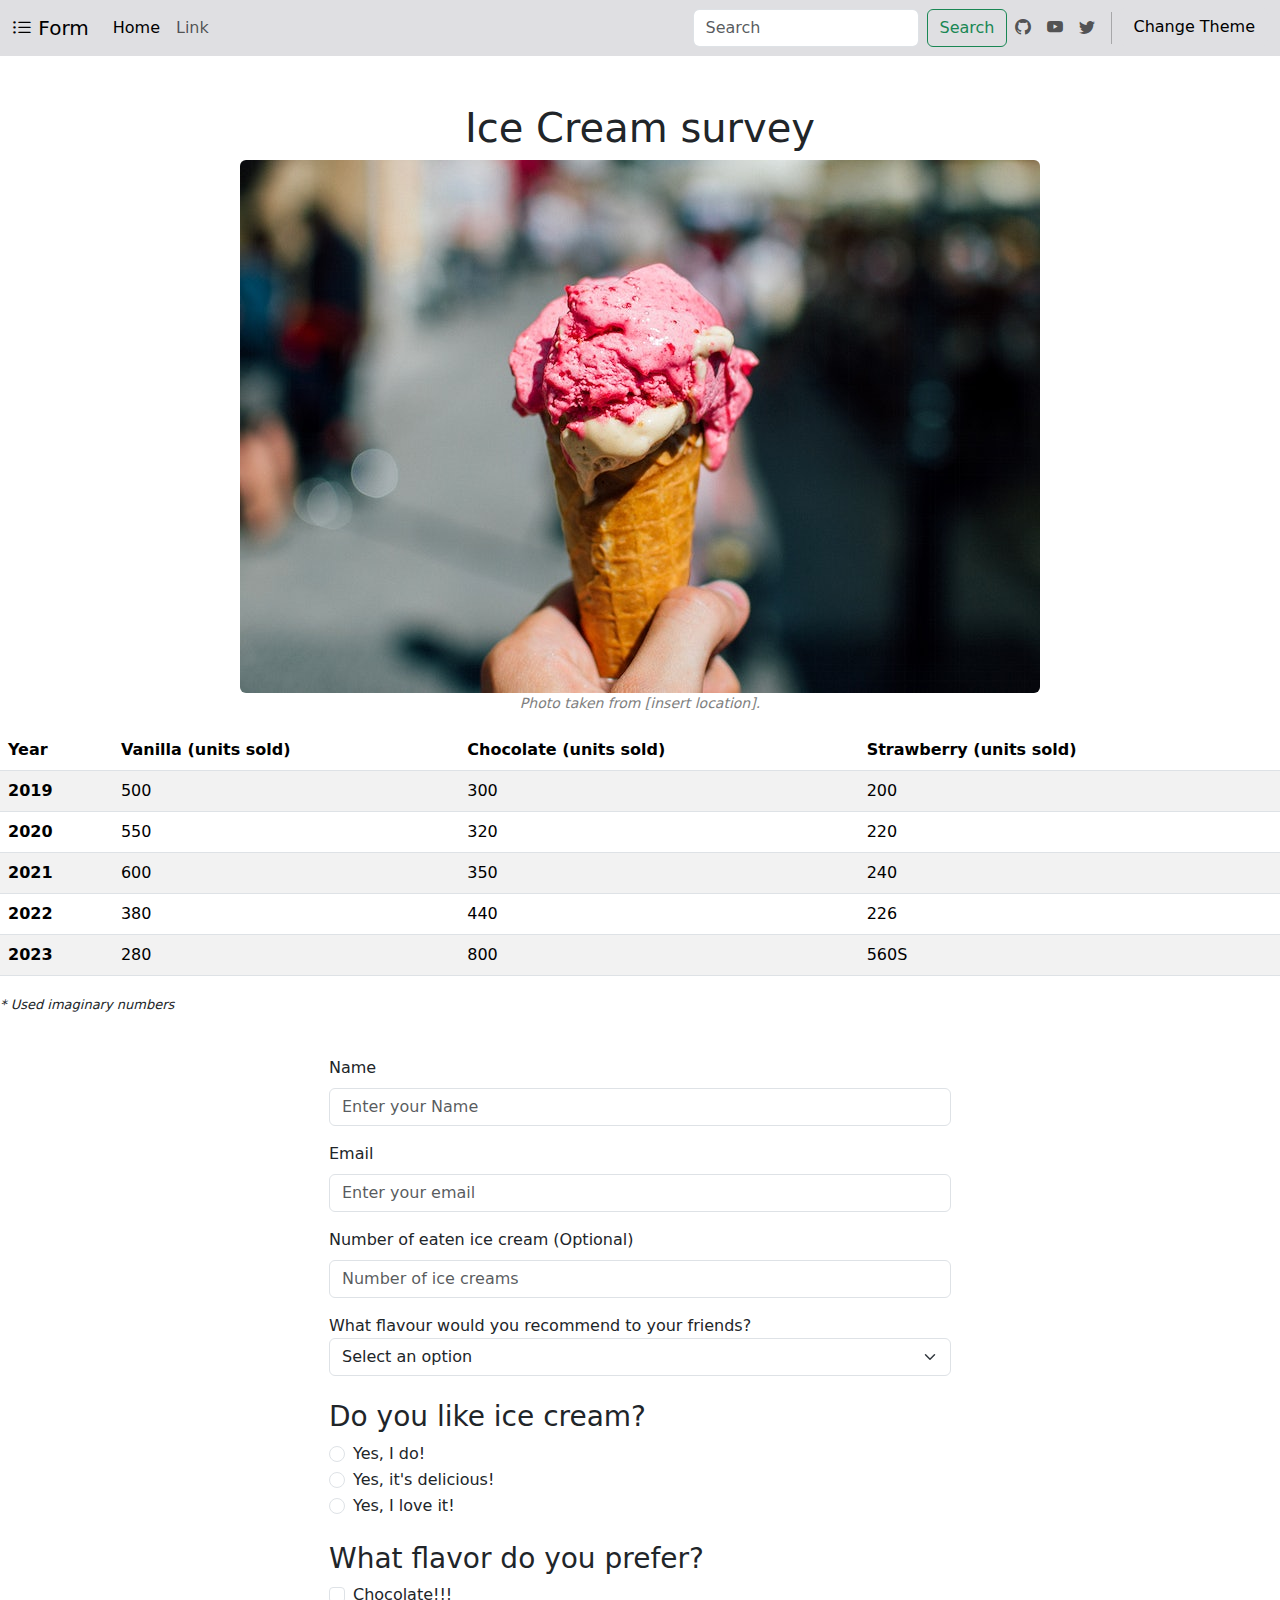
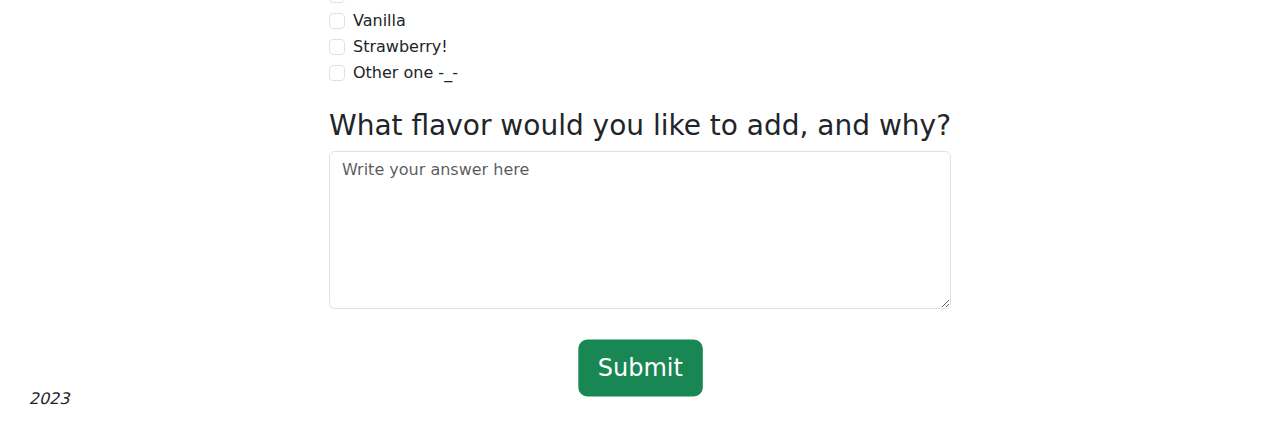
<file: index.html>
<!DOCTYPE html>
<html lang="en">
<head>
    <meta charset="UTF-8">
    <meta name="viewport" content="width=device-width, initial-scale=1.0">
    <script src="index.js"></script> <!--imported js file-->
    <link href="index.css" rel="stylesheet" type="text/css"/>
    <!--Bootstrap-->
    <link href="https://cdn.jsdelivr.net/npm/bootstrap@5.3.0/dist/css/bootstrap.min.css" rel="stylesheet">
    <script src="https://cdn.jsdelivr.net/npm/bootstrap@5.3.0/dist/js/bootstrap.bundle.min.js"></script>
    <link rel="stylesheet" href="https://cdn.jsdelivr.net/npm/bootstrap-icons@1.10.5/font/bootstrap-icons.css">
    <!--Bootstrap-->
    <title>Ice cream Survey</title>
</head>
<body>
    <header>
        <nav class="navbar navbar-expand-lg" style="background-color: #dfdfe2;">
            <div class="container-fluid"> <!-- Change container to container-fluid -->
              <a class="navbar-brand" href="#"><span class="bi bi-list-ul"></span> Form</a>
              <button class="navbar-toggler" type="button" data-bs-toggle="collapse" data-bs-target="#navbarScroll" aria-controls="navbarScroll" aria-expanded="false" aria-label="Toggle navigation">
                <span class="navbar-toggler-icon"></span>
              </button>
              <div class="collapse navbar-collapse" id="navbarScroll">
                <ul class="navbar-nav me-auto my-2 my-lg-0 navbar-nav-scroll" style="--bs-scroll-height: 100px;">
                  <li class="nav-item">
                    <a class="nav-link active" aria-current="page" href="#">Home</a>
                  </li>
                  <li class="nav-item">
                    <a class="nav-link" href="#">Link</a>
                  </li>
                  <!-- Rest of the navbar content remains the same -->
                </ul>
                <div class="d-flex">
                  <input class="form-control me-2" type="search" placeholder="Search" aria-label="Search">
                  <button class="btn btn-outline-success" type="submit">Search</button>
                </div>
                <ul class="navbar-nav my-2 my-lg-0 navbar-nav-scroll" style="--bs-scroll-height: 100px;">
                    <li class="nav-item col-4 col-lg-auto">
                        <a class="nav-link py-2 px-0 px-lg-2" aria-current="page" href="#"><span class="bi bi-github"></span></a>
                    </li>
                    <li class="nav-item col-4 col-lg-auto">
                      <a class="nav-link py-2 px-0 px-lg-2" aria-current="page" href="#"><span class="bi bi-youtube"></span></a>
                  </li>
                    <li class="nav-item col-4 col-lg-auto">
                        <a class="nav-link py-2 px-0 px-lg-2" aria-current="page" href="#"><span class="bi bi-twitter"></span></a>
                    </li>
                    <li class="nav-item py-2 py-lg-1 col-12 col-lg-auto">
                        <div class="vr d-none d-lg-flex h-100 mx-lg-2 text-black"></div>
                        <hr class="d-lg-none my-2 text-black-50">
                    </li>
                    <li class="nav-item col-4 col-lg-auto"><button class="btn" style="background-color: #dfdfe2; color: black;" id="toggleButton" onclick="toggleTheme()">Change Theme</button></li>
                    <!-- Rest of the navbar content remains the same -->
                </ul>
              </div>
            </div>
          </nav>
    </header>
    <main>
      <h1 class="mt-5" style="text-align: center;">Ice Cream survey</h1>
      <figure class="justify-content-center d-block text-center">
        <img class="figure-fluid img-fluide rounded mx-auto" src="ice_cream.png" alt="ice cream picture"/>
        <figcaption class="figure-caption mx-auto" style="color: gray;"><i>Photo taken from [insert location].</i></figcaption>
      </figure>    
      <table class="table table-striped">
        <thead>
          <th scope="col">Year</th>
          <th scope="col">Vanilla (units sold)</th>
          <th scope="col">Chocolate (units sold)</th>
          <th scope="col">Strawberry (units sold)</th>
        </thead>
        <tbody>
          <tr>
            <th scope="row">2019</th>
            <td>500</td>
            <td>300</td>
            <td>200</td>
          </tr>
          <tr>
            <th scope="row">2020</th>
            <td>550</td>
            <td>320</td>
            <td>220</td>
          </tr>
          <tr>
            <th scope="row">2021</th>
            <td>600</td>
            <td>350</td>
            <td>240</td>
          </tr>
          <tr>
            <th scope="row">2022</th>
            <td>380</td>
            <td>440</td>
            <td>226</td>
          </tr>
          <tr>
            <th scope="row">2023</th>
            <td>280</td>
            <td>800</td>
            <td>560S</td>
          </tr>
        </tbody>
      </table>
      <p>
        <i style="font-size: small;">
          * Used imaginary numbers
        </i>
      </p>
        <!-- The survey here -->
      <figure class="d-flex justify-content-center align-items-center">
        <div class="d-block">
          <!-- First part -->
          <div class="m-4">
            <form action="connect.php" method="post">
              <div class="mb-3">
                <label class="form-label">Name</label>
                <input type="text" class="form-control" placeholder="Enter your Name" required name="FirstName">
              </div>
              <div class="mb-3">
                <label class="form-label">Email</label>
                <input type="email" class="form-control" placeholder="Enter your email" required name="Email">
              </div>
              <div class="mb-3">
                <label class="form-label">Number of eaten ice cream (Optional)</label>
                <input class="form-control" id="number" type="number" max="10" min="1" placeholder="Number of ice creams" name="EatenIceCream">
              </div>
              <div class="mb-3">
                <span>What flavour would you recommend to your friends?</span>
                <select class="form-select" name="flavour_rec"> <!-- Corrected the name attribute -->
                  <option value="null">Select an option</option>
                  <option value="Chocolate">Chocolate</option>
                  <option value="Vanilla">Vanilla</option>
                  <option value="Strawberry">Strawberry</option>
              </select>
              
              </div>
          </div>
          <!-- Second part -->
          <div class="m-4">
            <div>
              <h3>Do you like ice cream?</h3>
              <div class="form-check">
                <input class="form-check-input" type="radio" id="first" value="yes_i_do" name="ice_cream" required>
                <label class="form-check-label" for="first">Yes, I do!</label>
              </div>
              <div class="form-check">
                <input class="form-check-input" type="radio" id="second" value="even_more" name="ice_cream" required>
                <label class="form-check-label" for="second">Yes, it's delicious!</label>
              </div>
              <div class="form-check">
                <input class="form-check-input" type="radio" id="third" value="love_it" name="ice_cream" required>
                <label class="form-check-label" for="third">Yes, I love it!</label>
              </div>
            </div>
          </div>
          <!-- Third part -->
          <div class="m-4">
            <div>
              <h3>What flavor do you prefer?</h3>
              <span class="form-check">
                <input class="form-check-input" id="first_sth" type="checkbox" value="c" name="your_flavour"/>
                <label class="form-check-label" for="first_sth">Chocolate!!!</label>
              </span>
              <span class="form-check">
                <input class="form-check-input" id="second_sth" type="checkbox" value="v" name="your_flavour"/>
                <label class="form-check-label" id="second_sth">Vanilla</label>
              </span>
              <span class="form-check">
                <input class="form-check-input" id="third_sth" type="checkbox" value="s" name="your_flavour"/>
                <label class="form-check-label" for="third_sth">Strawberry!</label>
              </span>
              <span class="form-check">
                <input class="form-check-input" id="fourth_sth" type="checkbox" value="o" name="your_flavour"/>
                <label class="form-check-label" for="fourth_sth">Other one -_-</label>
              </span>
            </div>
          </div>
          <!-- Fourth part -->
          <div class="m-4">
            <h3>What flavor would you like to add, and why?</h3>
            <textarea class="form-control" max="100" name="opinion" cols="35" rows="6" placeholder="Write your answer here"></textarea>
          </div>
        </div>
      </figure>
      <div class="justify-content-center d-block text-center">
        <!-- Submit button below -->
        <button class="btn btn-success btn-lrg" style='transform: scale(1.5);' type="submit">Submit</button>
      </div>
      </form>
    </main>
    <footer>
      <address><i><span class="viewport">Me </span>2023</i></address>
    </footer>
</body>
</html>
</file>
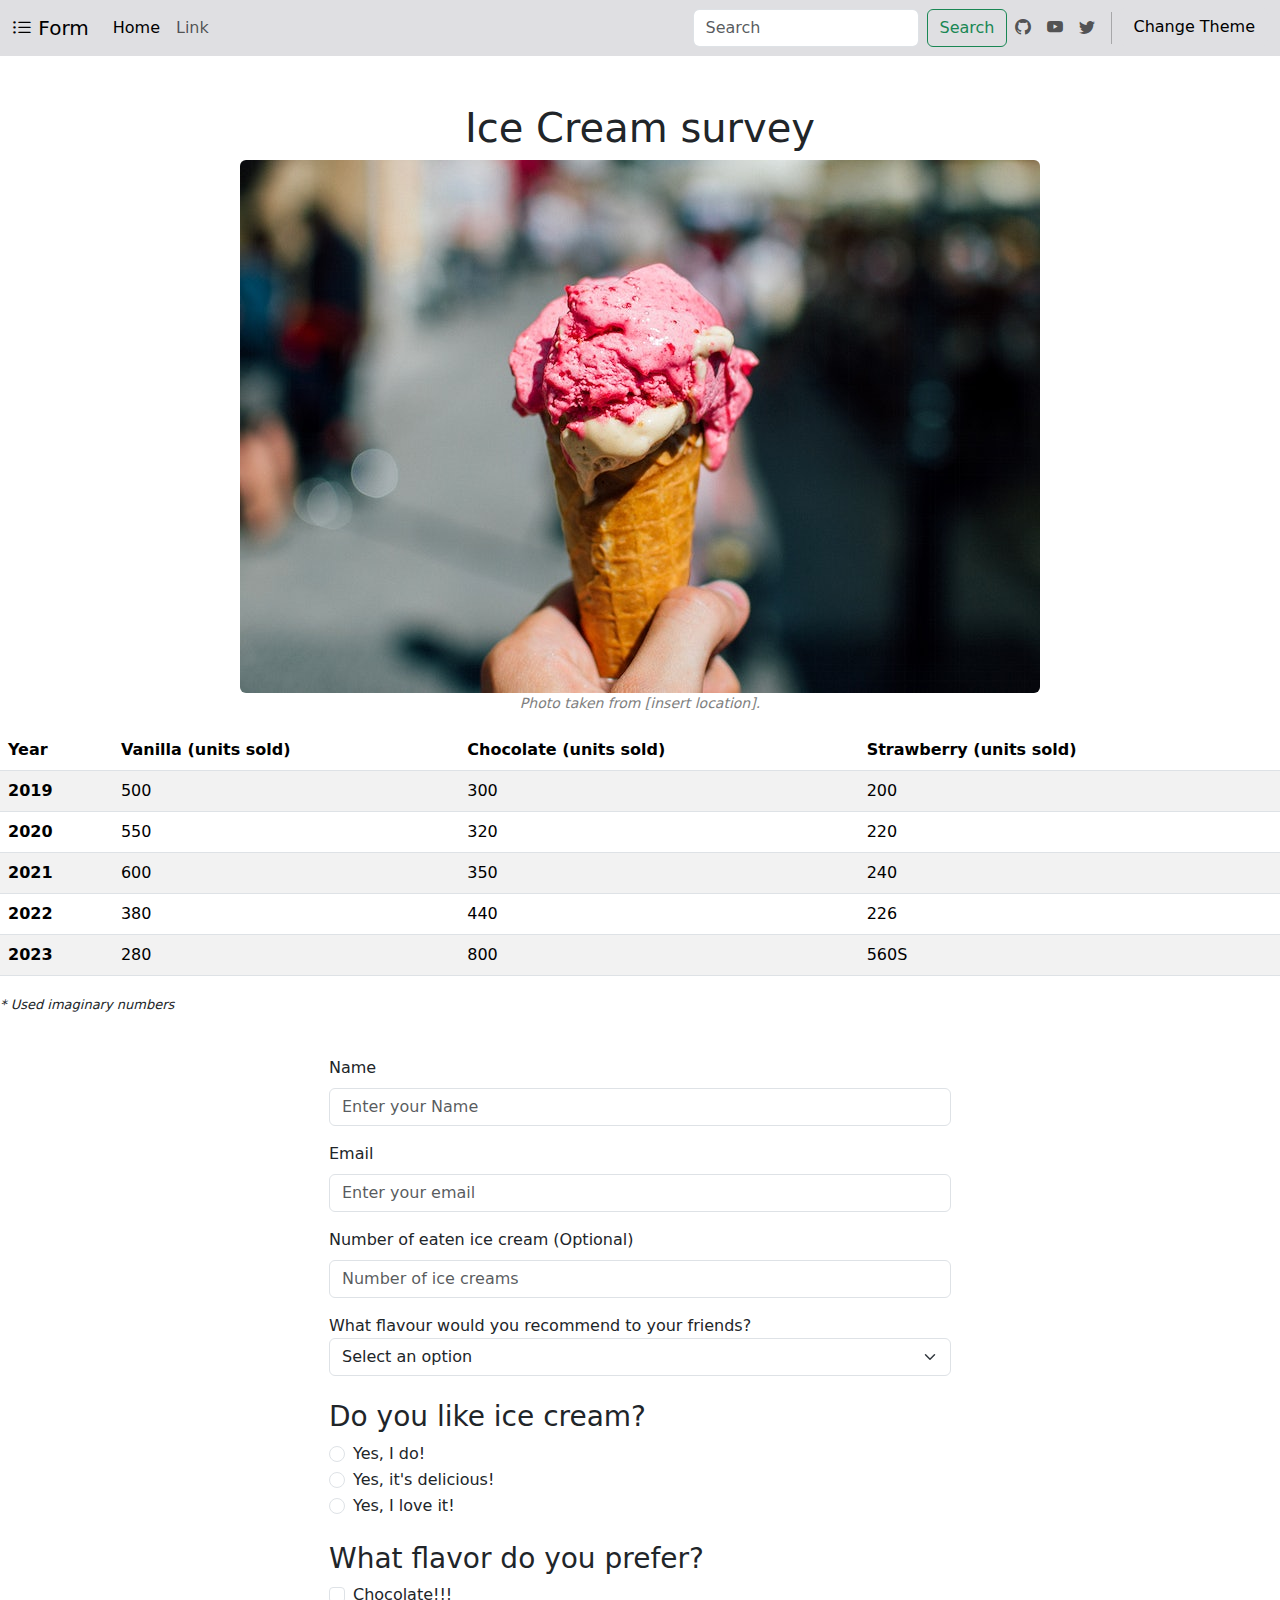
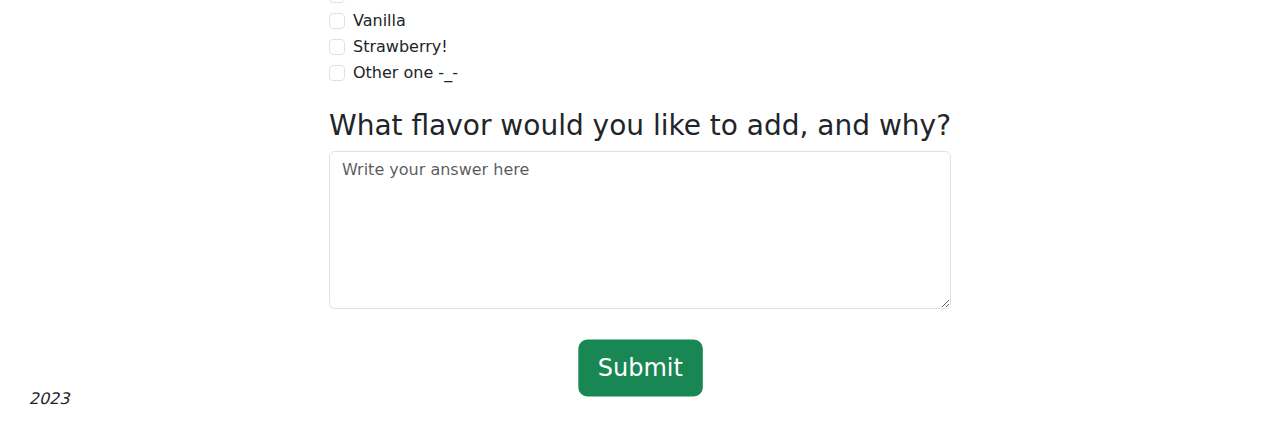
<file: form.html>
<!DOCTYPE html>
<html lang="en">
<head>
    <meta charset="UTF-8">
    <meta name="viewport" content="width=device-width, initial-scale=1.0">
    <script src="index.js"></script> <!--imported js file-->
    <link href="index.css" rel="stylesheet" type="text/css"/>
    <!--Bootstrap-->
    <link href="https://cdn.jsdelivr.net/npm/bootstrap@5.3.0/dist/css/bootstrap.min.css" rel="stylesheet">
    <script src="https://cdn.jsdelivr.net/npm/bootstrap@5.3.0/dist/js/bootstrap.bundle.min.js"></script>
    <link rel="stylesheet" href="https://cdn.jsdelivr.net/npm/bootstrap-icons@1.10.5/font/bootstrap-icons.css">
    <!--Bootstrap-->
    <title>Ice cream Survey</title>
</head>
<body>
    <header>
        <nav class="navbar navbar-expand-lg" style="background-color: #dfdfe2;">
            <div class="container-fluid"> <!-- Change container to container-fluid -->
              <a class="navbar-brand" href="#"><span class="bi bi-list-ul"></span> Form</a>
              <button class="navbar-toggler" type="button" data-bs-toggle="collapse" data-bs-target="#navbarScroll" aria-controls="navbarScroll" aria-expanded="false" aria-label="Toggle navigation">
                <span class="navbar-toggler-icon"></span>
              </button>
              <div class="collapse navbar-collapse" id="navbarScroll">
                <ul class="navbar-nav me-auto my-2 my-lg-0 navbar-nav-scroll" style="--bs-scroll-height: 100px;">
                  <li class="nav-item">
                    <a class="nav-link active" aria-current="page" href="#">Home</a>
                  </li>
                  <li class="nav-item">
                    <a class="nav-link" href="#">Link</a>
                  </li>
                  <!-- Rest of the navbar content remains the same -->
                </ul>
                <div class="d-flex">
                  <input class="form-control me-2" type="search" placeholder="Search" aria-label="Search">
                  <button class="btn btn-outline-success" type="submit">Search</button>
                </div>
                <ul class="navbar-nav my-2 my-lg-0 navbar-nav-scroll" style="--bs-scroll-height: 100px;">
                    <li class="nav-item col-4 col-lg-auto">
                        <a class="nav-link py-2 px-0 px-lg-2" aria-current="page" href="#"><span class="bi bi-github"></span></a>
                    </li>
                    <li class="nav-item col-4 col-lg-auto">
                      <a class="nav-link py-2 px-0 px-lg-2" aria-current="page" href="#"><span class="bi bi-youtube"></span></a>
                  </li>
                    <li class="nav-item col-4 col-lg-auto">
                        <a class="nav-link py-2 px-0 px-lg-2" aria-current="page" href="#"><span class="bi bi-twitter"></span></a>
                    </li>
                    <li class="nav-item py-2 py-lg-1 col-12 col-lg-auto">
                        <div class="vr d-none d-lg-flex h-100 mx-lg-2 text-black"></div>
                        <hr class="d-lg-none my-2 text-black-50">
                    </li>
                    <li class="nav-item col-4 col-lg-auto"><button class="btn" style="background-color: #dfdfe2; color: black;" id="toggleButton" onclick="toggleTheme()">Change Theme</button></li>
                    <!-- Rest of the navbar content remains the same -->
                </ul>
              </div>
            </div>
          </nav>
    </header>
    <main>
      <h1 class="mt-5" style="text-align: center;">Ice Cream survey</h1>
      <figure class="justify-content-center d-block text-center">
        <img class="figure-fluid img-fluide rounded mx-auto" src="ice_cream.png" alt="ice cream picture"/>
        <figcaption class="figure-caption mx-auto" style="color: gray;"><i>Photo taken from [insert location].</i></figcaption>
      </figure>    
      <table class="table table-striped">
        <thead>
          <th scope="col">Year</th>
          <th scope="col">Vanilla (units sold)</th>
          <th scope="col">Chocolate (units sold)</th>
          <th scope="col">Strawberry (units sold)</th>
        </thead>
        <tbody>
          <tr>
            <th scope="row">2019</th>
            <td>500</td>
            <td>300</td>
            <td>200</td>
          </tr>
          <tr>
            <th scope="row">2020</th>
            <td>550</td>
            <td>320</td>
            <td>220</td>
          </tr>
          <tr>
            <th scope="row">2021</th>
            <td>600</td>
            <td>350</td>
            <td>240</td>
          </tr>
          <tr>
            <th scope="row">2022</th>
            <td>380</td>
            <td>440</td>
            <td>226</td>
          </tr>
          <tr>
            <th scope="row">2023</th>
            <td>280</td>
            <td>800</td>
            <td>560S</td>
          </tr>
        </tbody>
      </table>
      <p>
        <i style="font-size: small;">
          * Used imaginary numbers
        </i>
      </p>
        <!-- The survey here -->
	<form action="connect.php" method="post">
      <figure class="d-flex justify-content-center align-items-center">
        <div class="d-block">
          <!-- First part -->
          <div class="m-4">
              <div class="mb-3">
                <label class="form-label">Name</label>
                <input type="text" class="form-control" placeholder="Enter your Name" required name="FirstName">
              </div>
              <div class="mb-3">
                <label class="form-label">Email</label>
                <input type="email" class="form-control" placeholder="Enter your email" required name="Email">
              </div>
              <div class="mb-3">
                <label class="form-label">Number of eaten ice cream (Optional)</label>
                <input class="form-control" id="number" type="number" max="10" min="1" placeholder="Number of ice creams" name="EatenIceCream">
              </div>
              <div class="mb-3">
                <span>What flavour would you recommend to your friends?</span>
                <select class="form-select" name="flavour_rec"> <!-- Corrected the name attribute -->
                  <option value="null">Select an option</option>
                  <option value="Chocolate">Chocolate</option>
                  <option value="Vanilla">Vanilla</option>
                  <option value="Strawberry">Strawberry</option>
              </select>
              
              </div>
          </div>
          <!-- Second part -->
          <div class="m-4">
            <div>
              <h3>Do you like ice cream?</h3>
              <div class="form-check">
                <input class="form-check-input" type="radio" id="first" value="yes_i_do" name="ice_cream" required>
                <label class="form-check-label" for="first">Yes, I do!</label>
              </div>
              <div class="form-check">
                <input class="form-check-input" type="radio" id="second" value="even_more" name="ice_cream" required>
                <label class="form-check-label" for="second">Yes, it's delicious!</label>
              </div>
              <div class="form-check">
                <input class="form-check-input" type="radio" id="third" value="love_it" name="ice_cream" required>
                <label class="form-check-label" for="third">Yes, I love it!</label>
              </div>
            </div>
          </div>
          <!-- Third part -->
          <div class="m-4">
            <div>
              <h3>What flavor do you prefer?</h3>
              <span class="form-check">
                <input class="form-check-input" id="first_sth" type="checkbox" value="c" name="your_flavour"/>
                <label class="form-check-label" for="first_sth">Chocolate!!!</label>
              </span>
              <span class="form-check">
                <input class="form-check-input" id="second_sth" type="checkbox" value="v" name="your_flavour"/>
                <label class="form-check-label" id="second_sth">Vanilla</label>
              </span>
              <span class="form-check">
                <input class="form-check-input" id="third_sth" type="checkbox" value="s" name="your_flavour"/>
                <label class="form-check-label" for="third_sth">Strawberry!</label>
              </span>
              <span class="form-check">
                <input class="form-check-input" id="fourth_sth" type="checkbox" value="o" name="your_flavour"/>
                <label class="form-check-label" for="fourth_sth">Other one -_-</label>
              </span>
            </div>
          </div>
          <!-- Fourth part -->
          <div class="m-4">
            <h3>What flavor would you like to add, and why?</h3>
            <textarea class="form-control" max="100" name="opinion" cols="35" rows="6" placeholder="Write your answer here"></textarea>
          </div>
        </div>
      </figure>
        <!-- Submit button below -->
  	<div class="justify-content-center d-block text-center">
    		<button class="btn btn-success btn-lrg" style='transform: scale(1.5);' type="submit">Submit</button>
  	</div>
      </form>
    </main>
    <footer>
      <address><i><span class="viewport">Me </span>2023</i></address>
    </footer>
</body>
</html>
</file>
<file: index.css>
body {
    transition: background-color 0.5s, color 0.5s;
}

span[class~="viewport"] {
    border: 0;
    opacity: 0;
}
</file>
